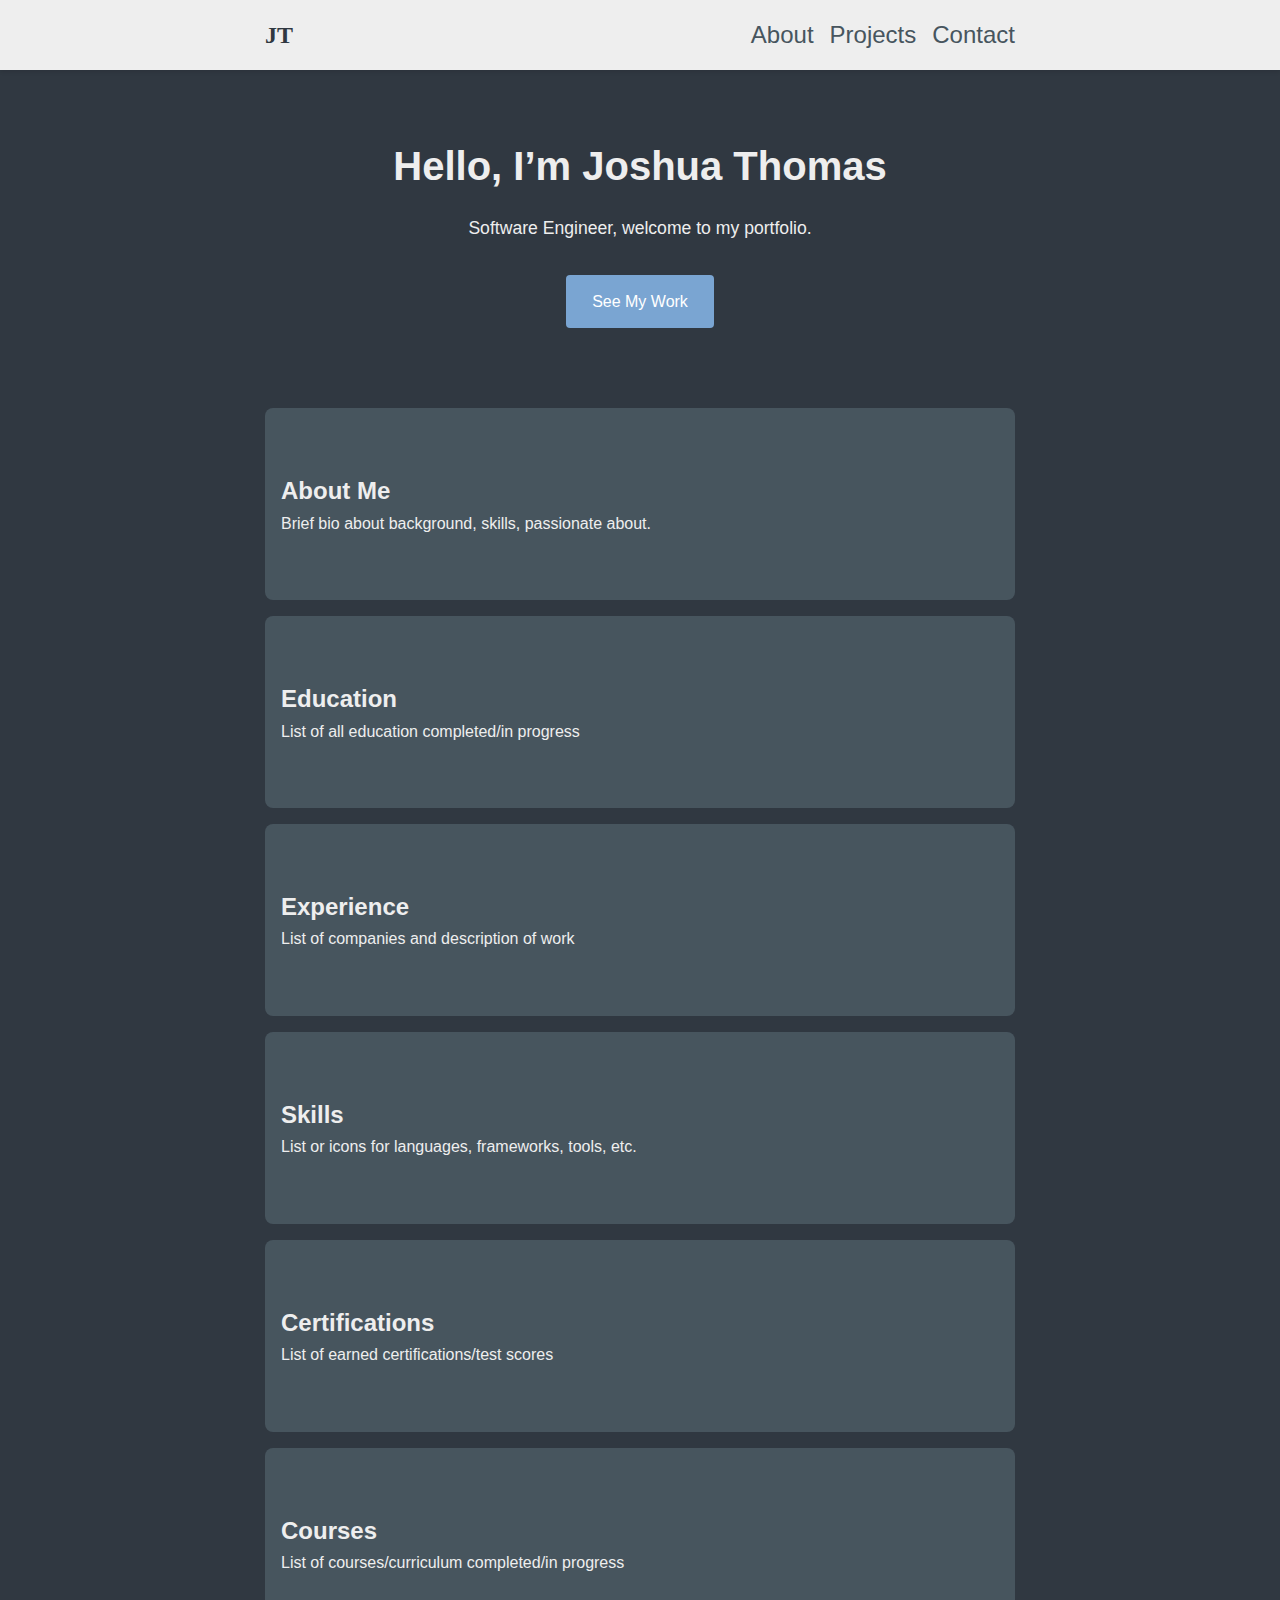
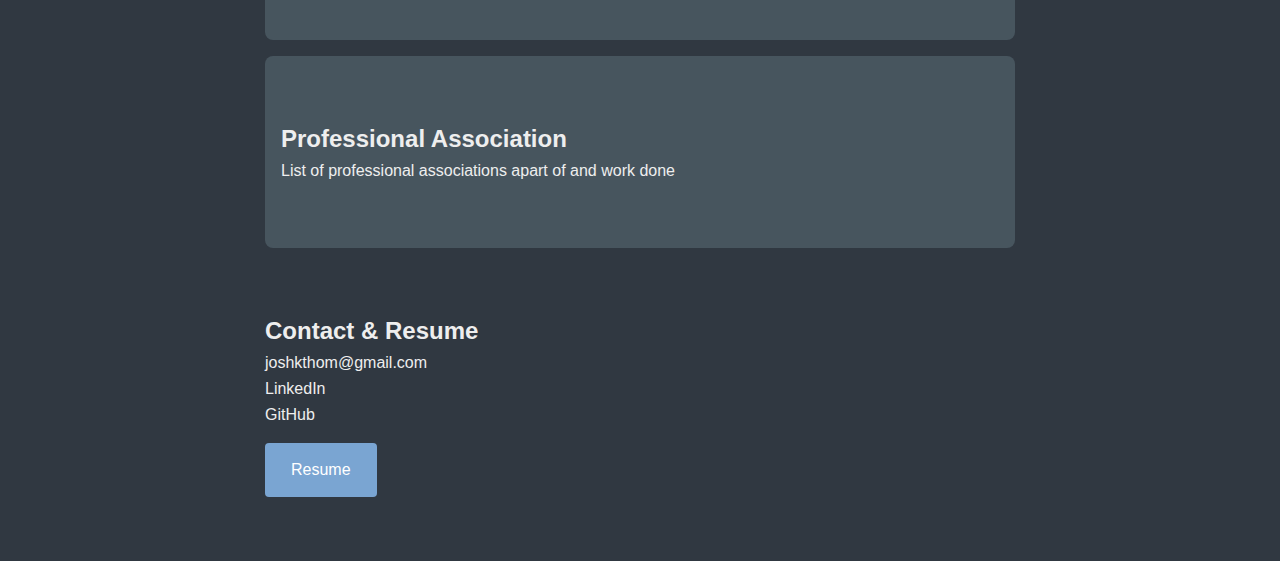
<file: index.html>
<!DOCTYPE html>
<html lang="en">
<head>
  <meta charset="UTF-8">
  <meta name="viewport" content="width=device-width, initial-scale=1.0">
  <title>Joshua Thomas | Portfolio</title>
  <link href="styles.css" rel="stylesheet">
  <!-- <script src="https://cdn.tailwindcss.com"></script> -->
  <script src="script.js" defer></script>
</head>
<body>
  <header id="header">
    <nav id="nav" class="container">
      <div class="logo" style="font-family: 'Tahoma'"><a href="index.html"><strong>JT</strong></a></div>
      <div class="nav-links" id="navLinks">
        <a href="#about">About</a>
        <a href="projects.html">Projects</a>
        <a href="#contact">Contact</a>
      </div>
      <div class="nav-toggle" id="navToggle">☰</div>
    </nav>
  </header>

  <content>
    <div class="container column">
      <section id="home">
        <h1>Hello, I’m Joshua Thomas</h1>
        <p>Software Engineer, welcome to my portfolio.</p>
        <a href="projects.html" class="resume-btn">See My Work</a>
      </section>

      <section class="info" id="about">
        <h2>About Me</h2>
        <p>Brief bio about background, skills, passionate about.</p>
      </section>

      <section class="info" id="education">
        <h2>Education</h2>
        <p>List of all education completed/in progress</p>
      </section>

      <section class="info" id="experience">
        <h2>Experience</h2>
        <p>List of companies and description of work</p>
      </section>

      <section class="info" id="skills">
        <h2>Skills</h2>
        <p>List or icons for languages, frameworks, tools, etc.</p>
      </section>

      <section class="info" id="certifications">
        <h2>Certifications</h2>
        <p>List of earned certifications/test scores</p>
      </section>

      <section class="info" id="courses">
        <h2>Courses</h2>
        <p>List of courses/curriculum completed/in progress</p>
      </section>

      <section class="info" id="professionalAssociation">
        <h2>Professional Association</h2>
        <p>List of professional associations apart of and work done</p>
      </section>
    </div>
  </content>

  <footer>
    <div class="contact">
      <div class="container">
        <h2>Contact & Resume</h2>
        <p>joshkthom@gmail.com</p>
        <p><a href="linkedin.com/in/joshua-thomas-29b1b9164/">LinkedIn</a></p>
        <p><a href="https://github.com/jk-thomas">GitHub</a></p>
        <!-- <form action="mailto:you@example.com" method="post" enctype="text/plain">
          <input type="text" name="name" placeholder="Your Name" required>
          <input type="email" name="email" placeholder="Your Email" required>
          <textarea name="message" rows="5" placeholder="Your Message..." required></textarea>
          <button type="submit">Send</button>
        </form> -->
        <a href="" class="resume-btn" target="_blank" style="margin-right: 4px;">Resume</a>
        <!-- <a href="assets/Joshua_Thomas_Resume_CS.pdf" class="resume-btn" download>Download Resume</a> -->
        <!--<a href="[google drive link] class="resume-btn" target="_blank">-->
      </div>
    </div>
  </footer>

</body>
</html>
</file>
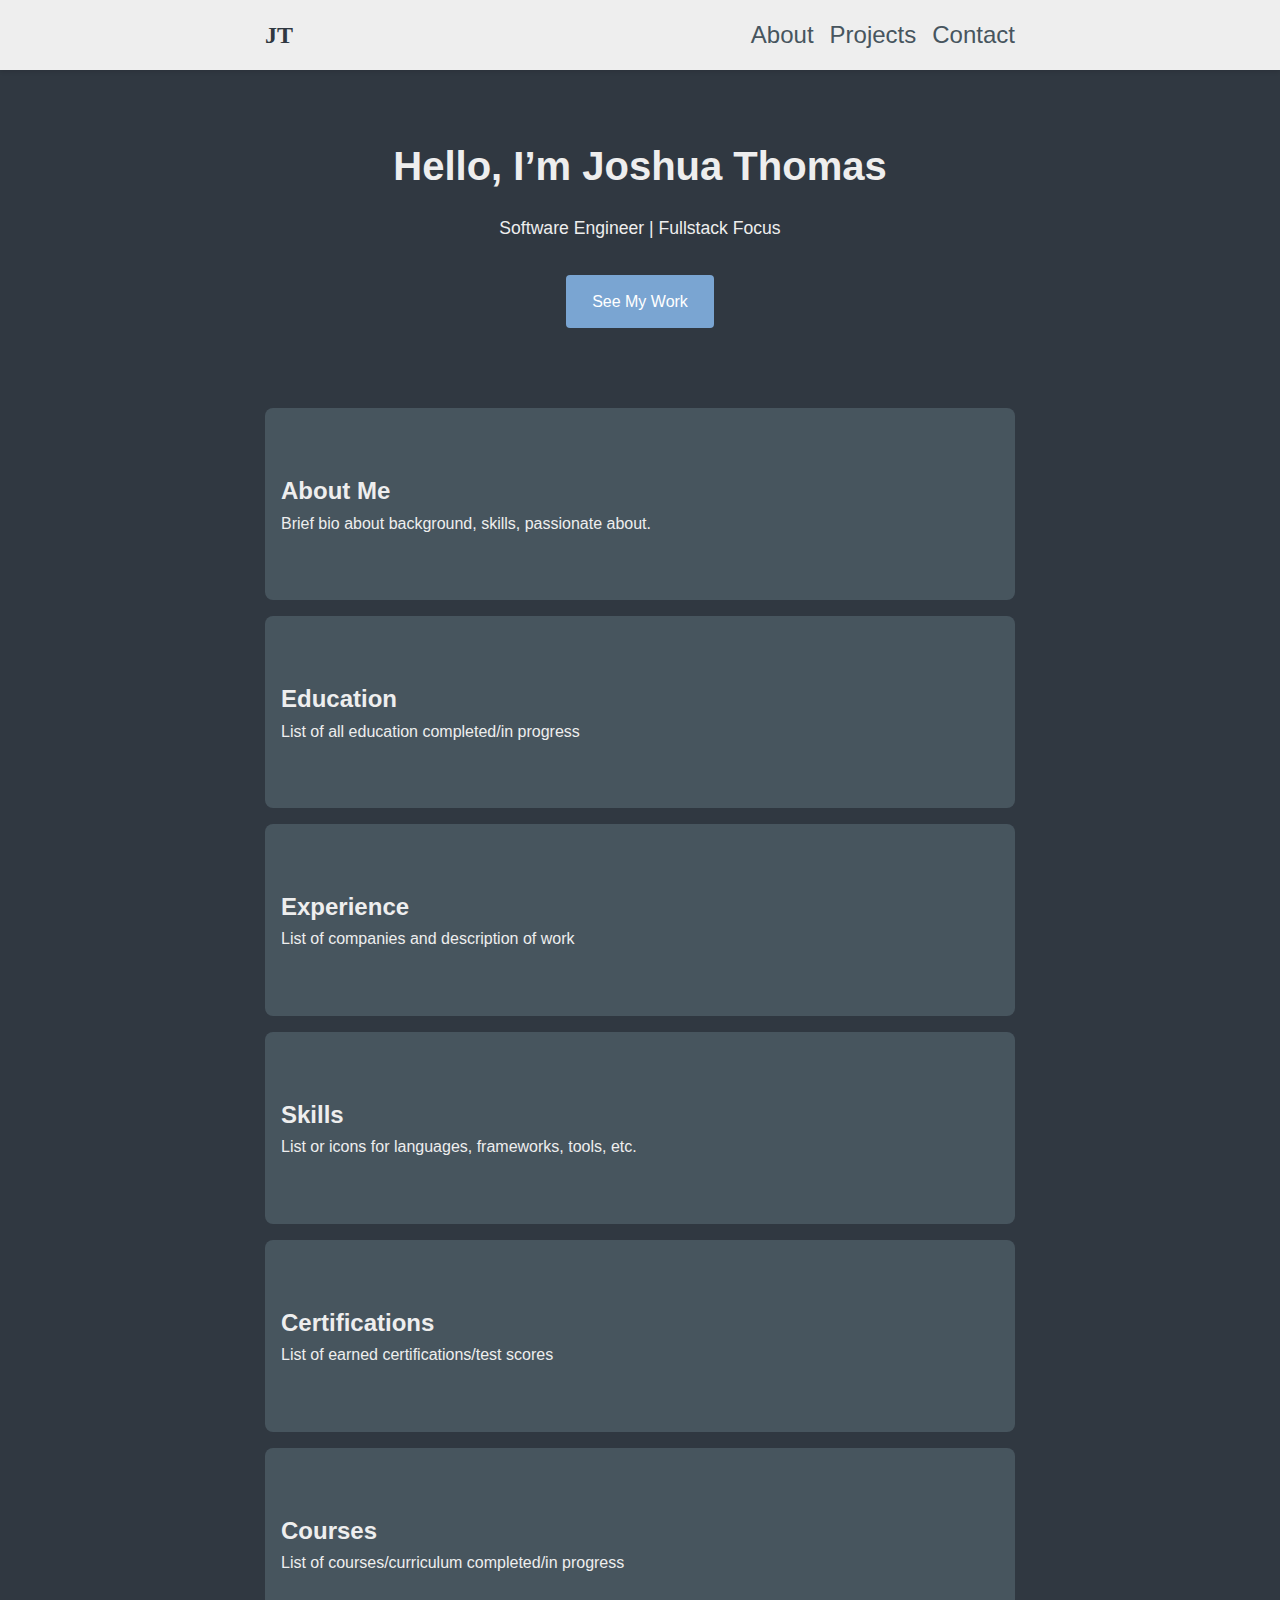
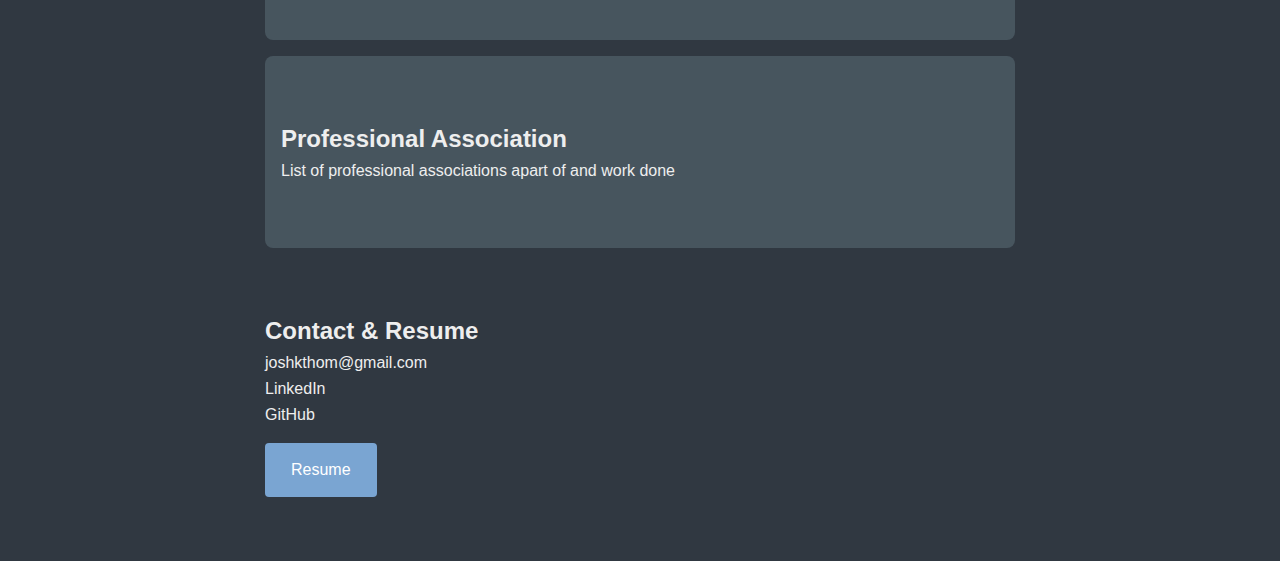
<file: frontend/index.html>
<!DOCTYPE html>
<html lang="en">
<head>
  <meta charset="UTF-8">
  <meta name="viewport" content="width=device-width, initial-scale=1.0">
  <title>Joshua Thomas | Portfolio</title>
  <link href="/frontend/css/styles.css" rel="stylesheet">
  <!-- <script src="https://cdn.tailwindcss.com"></script> -->
  <script type="module" src="/frontend/js/script.js" defer></script>
</head>
<body>
  <header id="header">
    <!-- <div id="navbar"></div> -->
    <!-- <nav id="nav" class="container">
      <div class="logo" style="font-family: 'Tahoma'"><a href="index.html"><strong>JT</strong></a></div>
      <div class="nav-links" id="navLinks">
        <a href="#about">About</a>
        <a href="projects.html">Projects</a>
        <a href="#contact">Contact</a>
      </div>
      <div class="nav-toggle" id="navToggle">☰</div>
    </nav> -->
  </header>

  <content>
    <div class="container column">
      <section id="home">
        <h1>Hello, I’m Joshua Thomas</h1>
        <p>Software Engineer | Fullstack Focus</p>
        <a href="projects.html" class="resume-btn">See My Work</a>
      </section>

      <section class="info" id="about">
        <h2>About Me</h2>
        <p>Brief bio about background, skills, passionate about.</p>
      </section>

      <section class="info" id="education">
        <h2>Education</h2>
        <p>List of all education completed/in progress</p>
      </section>

      <section class="info" id="experience">
        <h2>Experience</h2>
        <p>List of companies and description of work</p>
      </section>

      <section class="info" id="skills">
        <h2>Skills</h2>
        <p>List or icons for languages, frameworks, tools, etc.</p>
      </section>

      <section class="info" id="certifications">
        <h2>Certifications</h2>
        <p>List of earned certifications/test scores</p>
      </section>

      <section class="info" id="courses">
        <h2>Courses</h2>
        <p>List of courses/curriculum completed/in progress</p>
      </section>

      <section class="info" id="professionalAssociation">
        <h2>Professional Association</h2>
        <p>List of professional associations apart of and work done</p>
      </section>
    </div>
  </content>

  <div id="footer"></div>
  <footer></footer>

</body>
</html>
</file>
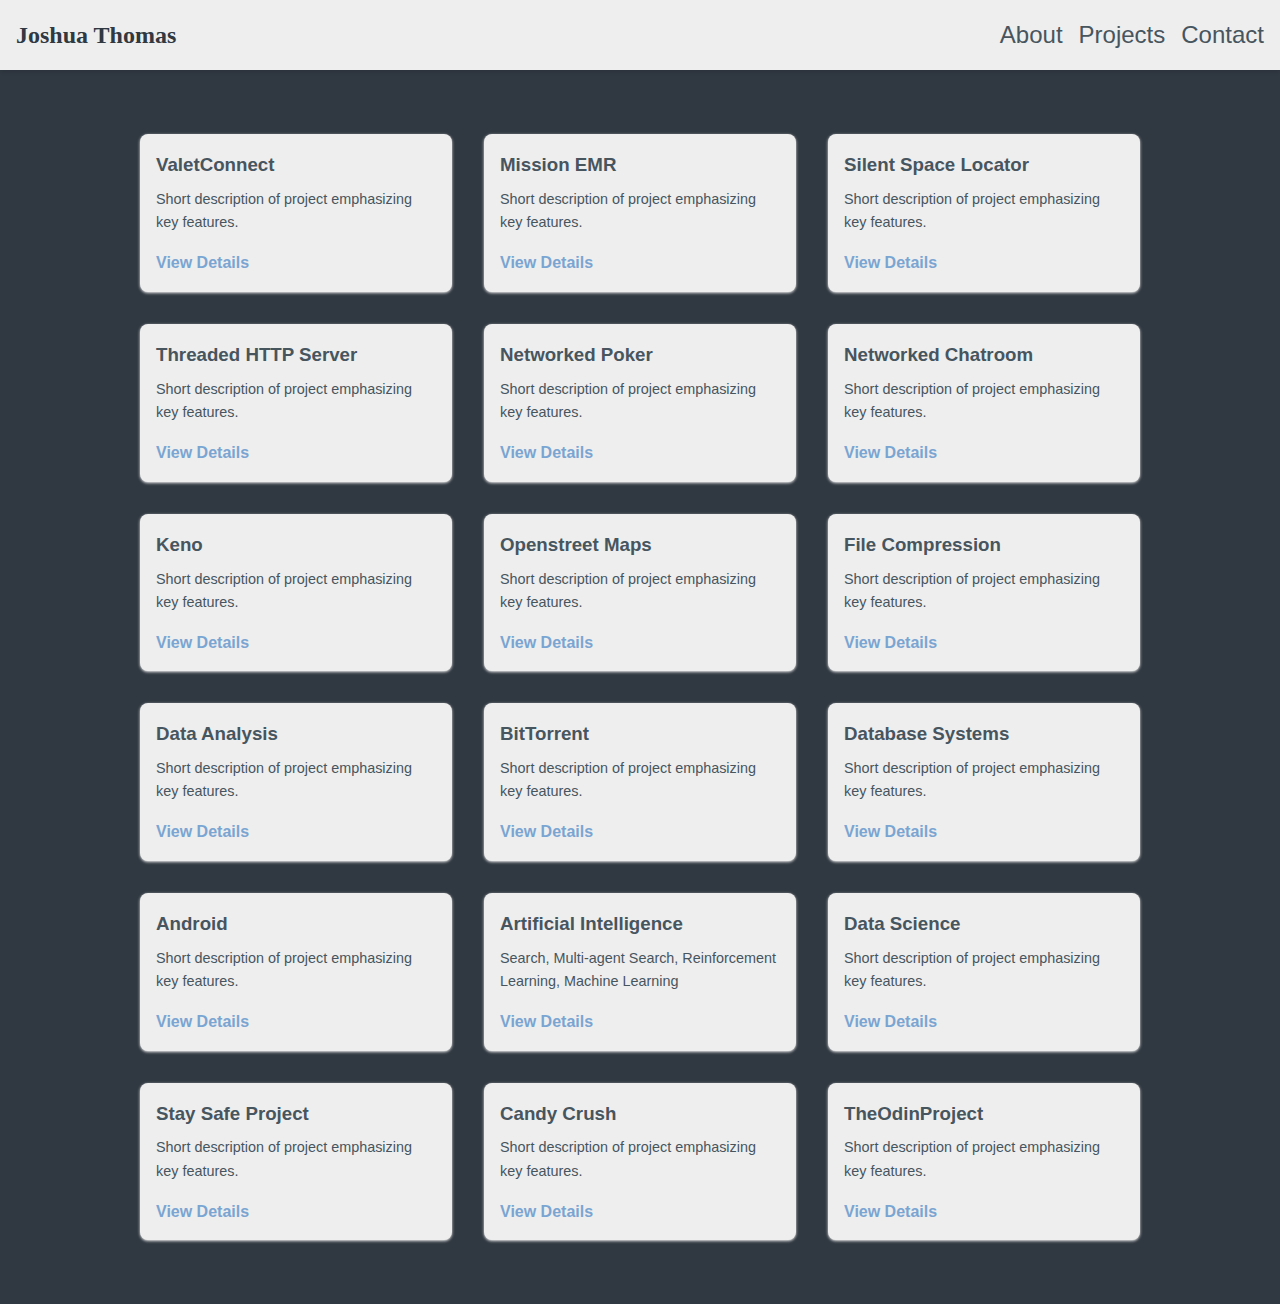
<file: projects.html>
<!DOCTYPE html>
<html lang="en">
<head>
  <meta charset="UTF-8">
  <meta name="viewport" content="width=device-width, initial-scale=1.0">
  <title>Joshua Thomas | Projects</title>
  <link href="styles.css" rel="stylesheet">
  <script src="projects.js" defer></script>
  <!-- <script src="script.js" defer></script> -->
</head>
<body>
  <header>
    <nav>
      <div class="logo" style="font-family: 'Tahoma'"><a href="index.html#home"><strong>Joshua Thomas</strong></a></div>
      <div class="nav-links">
        <a href="index.html#about">About</a>
        <a href="projects.html">Projects</a>
        <a href="index.html#contact">Contact</a>
      </div>
      <div class="nav-toggle" id="navToggle">☰</div>
    </nav>
  </header>

  <main class="projects-grid">
    <div class="card">
      <!-- <img src="assets/images/project1.jpg" alt="Project 1"> -->
      <div class="card-content">
        <h3>ValetConnect</h3>
        <p>Short description of project emphasizing key features.</p>
        <a href="#">View Details</a>
      </div>
    </div>

    <div class="card">
        <div class="card-content">
          <h3>Mission EMR</h3>
          <p>Short description of project emphasizing key features.</p>
          <a href="#">View Details</a>
        </div>
      </div>

      <div class="card">
        <div class="card-content">
          <h3>Silent Space Locator</h3>
          <p>Short description of project emphasizing key features.</p>
          <a href="#">View Details</a>
        </div>
      </div>

      <div class="card">
        <div class="card-content">
          <h3>Threaded HTTP Server</h3>
          <p>Short description of project emphasizing key features.</p>
          <a href="#">View Details</a>
        </div>
      </div>

      <div class="card">
        <div class="card-content">
          <h3>Networked Poker</h3>
          <p>Short description of project emphasizing key features.</p>
          <a href="#">View Details</a>
        </div>
      </div>

      <div class="card">
        <div class="card-content">
          <h3>Networked Chatroom</h3>
          <p>Short description of project emphasizing key features.</p>
          <a href="#">View Details</a>
        </div>
      </div>

      <div class="card">
        <div class="card-content">
          <h3>Keno</h3>
          <p>Short description of project emphasizing key features.</p>
          <a href="#">View Details</a>
        </div>
      </div>

      <div class="card">
        <div class="card-content">
          <h3>Openstreet Maps</h3>
          <p>Short description of project emphasizing key features.</p>
          <a href="#">View Details</a>
        </div>
      </div>

      <div class="card">
        <div class="card-content">
          <h3>File Compression</h3>
          <p>Short description of project emphasizing key features.</p>
          <a href="#">View Details</a>
        </div>
      </div>

      <div class="card">
        <div class="card-content">
          <h3>Data Analysis</h3>
          <p>Short description of project emphasizing key features.</p>
          <a href="#">View Details</a>
        </div>
      </div>

      <div class="card">
        <div class="card-content">
          <h3>BitTorrent</h3>
          <p>Short description of project emphasizing key features.</p>
          <a href="#">View Details</a>
        </div>
      </div>

      <div class="card">
        <div class="card-content">
          <h3>Database Systems</h3>
          <p>Short description of project emphasizing key features.</p>
          <a href="#">View Details</a>
        </div>
      </div>

      <div class="card">
        <div class="card-content">
          <h3>Android</h3>
          <p>Short description of project emphasizing key features.</p>
          <a href="#">View Details</a>
        </div>
      </div>

      <div class="card">
        <div class="card-content">
          <h3>Artificial Intelligence</h3>
          <p>Search, Multi-agent Search, Reinforcement Learning, Machine Learning</p>
          <a href="#">View Details</a>
        </div>
      </div>

      <div class="card">
        <div class="card-content">
          <h3>Data Science</h3>
          <p>Short description of project emphasizing key features.</p>
          <a href="#">View Details</a>
        </div>
      </div>

      <div class="card">
        <div class="card-content">
          <h3>Stay Safe Project</h3>
          <p>Short description of project emphasizing key features.</p>
          <a href="#">View Details</a>
        </div>
      </div>

      <div class="card">
        <div class="card-content">
          <h3>Candy Crush</h3>
          <p>Short description of project emphasizing key features.</p>
          <a href="#">View Details</a>
        </div>
      </div>

      <div class="card">
        <div class="card-content">
          <h3>TheOdinProject</h3>
          <p>Short description of project emphasizing key features.</p>
          <a href="#">View Details</a>
        </div>
      </div>
  </main>

  <script>
    // Mobile nav toggle
    const navToggle = document.getElementById('navToggle');
    const navLinks = document.getElementById('navLinks');
    navToggle.addEventListener('click', () => {
      navLinks.style.display = navLinks.style.display === 'flex' ? 'none' : 'flex';
      navLinks.style.flexDirection = 'column';
    });
  </script>
</body>
</html>
</file>
<file: styles.css>
:root {
	--background-primary: ;
	--background-secondary: ;
	--header: ;
	--text-primary: ;
	--button-primary: #7aa5d2;
	--button-hover: #6387aa;
}

/* Base & Reset */
* { margin: 0; padding: 0; }
body { 
	font-family: 'Inter', sans-serif; 
	line-height: 1.6; 
	color: #eeeeee; 
	background: #303841; 
}
a { text-decoration: none; color: inherit; }

/* Sticky Header */
header { 
	top: 0;
	background: #eeeeee; 
	box-shadow: 0 2px 4px rgba(0, 0, 0, 0.102); 
	z-index: 1000; 
}
header.scrolled {
	position: sticky;
	max-width: 750px;
	margin: 1rem auto;
	border: 2px solid var(--button-hover);
	border-radius: 28px;
	top: 1rem;
	transition: all 0.3s ease;
}
header.container {
	padding: 0 1rem;
}
nav { 
	display: flex; 
	justify-content: space-between; 
	margin: 0 auto; 
	padding: 1rem; 
}
.logo { color: #303841; font-size: 1.5rem; }
.logo:hover { color: #121518 }
.nav-links { color: #47555e; display: flex; gap: 1rem; font-size: 1.5rem; }
.nav-links a:hover { color: #303841 }
.nav-toggle { color: #303841; display: none; font-size: 1.5rem; }
.nav-toggle:hover { color: #121518 }

/* Container */
.container {
	min-width: 200px;
	max-width: 750px;
	margin: 0 auto;
}

/* .hcontainer {
	min-width: 200px;
	max-width: 750px;
	margin: 0 auto;
	padding: 0 1rem;
} */

.column {
	padding: 0 1rem;
	display: flex;
	flex-direction: column;
	justify-content: center;
	gap: 1rem;
}

/* Sections */
section { padding: 4rem 1rem; }
#home { 
	display: flex; 
	flex-direction: column; 
	align-items: center; 
	text-align: center; 
	gap: 1rem; 
}
#home h1 { font-size: 2.5rem; }
#home p { font-size: 1.1rem; }

.info { background: #47555e; border-radius: 8px; }

/* Contact */
/* #contact form { display: flex; flex-direction: column; gap: 1rem; } */
#contact input, #contact textarea { padding: 0.75rem; border: 1px solid #ccc; border-radius: 4px; }
#contact button { padding: 0.75rem; border: none; border-radius: 4px; background: #7aa5d2; color: #fff; cursor: pointer; transition: background 0.3s; }
#contact button:hover { background: #6387aa; }
.contact { padding: 4rem 1rem; }
/* hover should change color, not bold */
.contact a:not(.resume-btn):hover { font-weight: bold; }

/* Resume Link */
.resume-btn { display: inline-block; margin-top: 1rem; padding: 0.75rem 1.5rem; background: #7aa5d2; color: #fff; border-radius: 4px; transition: background 0.3s; }
.resume-btn:hover { background: #6387aa; }
.resume-btn:active { border: 2px solid white }
.resume-btn { border: 2px solid transparent }

/* Responsive */
@media (max-width: 768px) {
  .nav-links { display: none; }
  .nav-toggle { display: block; cursor: pointer; }
}

/*Project Page*/
/* Grid */
.projects-grid { display: grid; grid-template-columns: repeat(auto-fit, minmax(250px, 1fr)); gap: 2rem; padding: 4rem 1rem; max-width: 1000px; margin: 0 auto; }
.card { background: #eeeeee; border-radius: 8px; overflow: hidden; box-shadow: 0 1px 3px #eeeeee; transition: transform 0.3s; }
.card:hover { transform: translateY(-5px); }
.card img { width: 100%; height: 150px; object-fit: cover; }
.card-content { padding: 1rem; }
.card-content h3 { margin-bottom: 0.5rem; color: #47555e }
.card-content p { font-size: 0.9rem; color: #47555e; margin-bottom: 1rem; }
.card-content a { font-weight: bold; color: #7aa5d2; }


/* NEW COLORS */
/*
.background {
	background-color: rgb(24 24 27);
}
.TTextSecondary {
	color: rgb(148 163 184);
}
.TTextPrimary {
	color: rgb(226 232 240);
}
.TTextWhite {
	color: rgb(255 255 255);
}
.KTextPrimary {
	color: rgb(161 161 170);
}
</file>
<file: frontend/css/styles.css>
:root {
	--background-primary: ;
	--background-secondary: ;
	--header: ;
	--text-primary: ;
	--button-primary: #7aa5d2;
	--button-hover: #6387aa;
}

/* Base & Reset */
* { margin: 0; padding: 0; }
body { 
	font-family: 'Inter', sans-serif; 
	line-height: 1.6; 
	color: #eeeeee; 
	background: #303841; 
}
a { text-decoration: none; color: inherit; }

/* Sticky Header */
header { 
	top: 0;
	background: #eeeeee; 
	box-shadow: 0 2px 4px rgba(0, 0, 0, 0.102); 
	z-index: 1000; 
}
header.scrolled {
	position: sticky;
	max-width: 750px;
	margin: 1rem auto;
	border: 2px solid var(--button-hover);
	border-radius: 28px;
	top: 1rem;
	transition: all 0.3s ease;
}
header.container {
	padding: 0 1rem;
}
nav { 
	display: flex; 
	justify-content: space-between; 
	margin: 0 auto; 
	padding: 1rem; 
}
.logo { color: #303841; font-size: 1.5rem; }
.logo:hover { color: #121518 }
.nav-links { color: #47555e; display: flex; gap: 1rem; font-size: 1.5rem; }
.nav-links a:hover { color: #303841 }
.nav-toggle { color: #303841; display: none; font-size: 1.5rem; }
.nav-toggle:hover { color: #121518 }

/* Container */
.container {
	min-width: 200px;
	max-width: 750px;
	margin: 0 auto;
}

/* .hcontainer {
	min-width: 200px;
	max-width: 750px;
	margin: 0 auto;
	padding: 0 1rem;
} */

.column {
	padding: 0 1rem;
	display: flex;
	flex-direction: column;
	justify-content: center;
	gap: 1rem;
}

/* Sections */
section { padding: 4rem 1rem; }
#home { 
	display: flex; 
	flex-direction: column; 
	align-items: center; 
	text-align: center; 
	gap: 1rem; 
}
#home h1 { font-size: 2.5rem; }
#home p { font-size: 1.1rem; }

.info { background: #47555e; border-radius: 8px; }

/* Contact */
/* #contact form { display: flex; flex-direction: column; gap: 1rem; } */
#contact input, #contact textarea { padding: 0.75rem; border: 1px solid #ccc; border-radius: 4px; }
#contact button { padding: 0.75rem; border: none; border-radius: 4px; background: #7aa5d2; color: #fff; cursor: pointer; transition: background 0.3s; }
#contact button:hover { background: #6387aa; }
.contact { padding: 4rem 1rem; }
/* hover should change color, not bold */
.contact a:not(.resume-btn):hover { font-weight: bold; }

/* Resume Link */
.resume-btn { display: inline-block; margin-top: 1rem; padding: 0.75rem 1.5rem; background: #7aa5d2; color: #fff; border-radius: 4px; transition: background 0.3s; }
.resume-btn:hover { background: #6387aa; }
.resume-btn:active { border: 2px solid white }
.resume-btn { border: 2px solid transparent }

/* Responsive */
@media (max-width: 768px) {
  .nav-links { display: none; }
  .nav-toggle { display: block; cursor: pointer; }
}

/*Project Page*/
/* Grid */
.projects-grid { display: grid; grid-template-columns: repeat(auto-fit, minmax(250px, 1fr)); gap: 2rem; padding: 4rem 1rem; max-width: 1000px; margin: 0 auto; }
.card { background: #eeeeee; border-radius: 8px; overflow: hidden; box-shadow: 0 1px 3px #eeeeee; transition: transform 0.3s; }
.card:hover { transform: translateY(-5px); }
.card img { width: 100%; height: 150px; object-fit: cover; }
.card-content { padding: 1rem; }
.card-content h3 { margin-bottom: 0.5rem; color: #47555e }
.card-content p { font-size: 0.9rem; color: #47555e; margin-bottom: 1rem; }
.card-content a { font-weight: bold; color: #7aa5d2; }


/* NEW COLORS */
/*
.background {
	background-color: rgb(24 24 27);
}
.TTextSecondary {
	color: rgb(148 163 184);
}
.TTextPrimary {
	color: rgb(226 232 240);
}
.TTextWhite {
	color: rgb(255 255 255);
}
.KTextPrimary {
	color: rgb(161 161 170);
}
</file>
